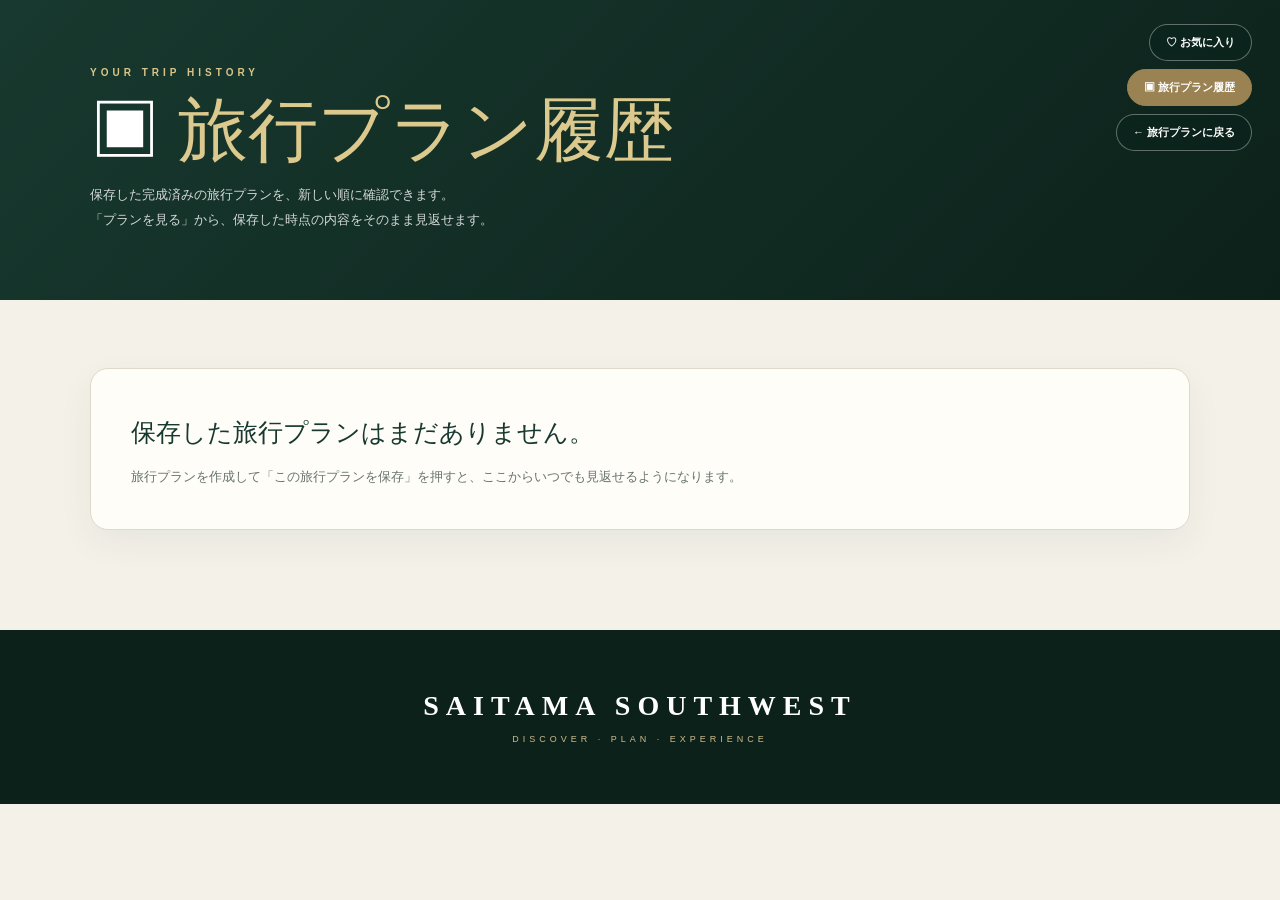
<file: templates/history.html>
<!DOCTYPE html>
<html lang="ja">
<head>
    <meta charset="UTF-8">
    <meta name="viewport" content="width=device-width, initial-scale=1.0">
    <title>旅行プラン履歴 | SAITAMA SOUTHWEST TRAVEL PLANNER</title>
    <style>
        *{box-sizing:border-box;}
        body{
            margin:0;
            background:#f4f1e9;
            color:#20352d;
            font-family:"Yu Gothic","Hiragino Kaku Gothic ProN",Meiryo,sans-serif;
        }
        a{color:inherit;}
        .history-page-hero{
            min-height:300px;
            display:flex;
            align-items:center;
            position:relative;
            color:#fff;
            background:linear-gradient(135deg,#18392f 0%,#0c211a 100%);
        }
        .history-page-hero-inner{
            width:min(1100px,90%);
            margin:0 auto;
            padding:62px 0;
        }
        .history-page-label{
            margin-bottom:14px;
            color:#d9c58b;
            font-size:10px;
            letter-spacing:4px;
            font-weight:700;
        }
        .history-page-hero h1{
            margin:0 0 14px;
            font-family:Georgia,serif;
            font-size:clamp(42px,6vw,70px);
            line-height:1.1;
            font-weight:400;
        }
        .history-page-hero h1 span{color:#dcc98e;}
        .history-page-hero p{
            margin:0;
            color:rgba(255,255,255,.82);
            line-height:1.9;
            font-size:13px;
        }
        .history-top-nav{
            position:absolute;
            top:24px;
            right:28px;
            display:flex;
            flex-direction:column;
            align-items:flex-end;
            gap:8px;
            z-index:20;
        }
        .history-nav-link{
            display:inline-flex;
            align-items:center;
            justify-content:center;
            padding:10px 16px;
            border:1px solid rgba(255,255,255,.35);
            border-radius:999px;
            background:rgba(8,35,28,.42);
            color:#fff;
            text-decoration:none;
            font-size:11px;
            font-weight:700;
            backdrop-filter:blur(8px);
            transition:.25s;
        }
        .history-nav-link:hover{background:#9a8252;border-color:#9a8252;}
        .history-nav-link.active{background:#9a8252;border-color:#9a8252;}
        main{width:min(1100px,90%);margin:0 auto;padding:68px 0 100px;}
        .history-empty{
            padding:40px;
            border:1px solid #ded9cc;
            border-radius:18px;
            background:#fffdf8;
            color:#68746e;
            line-height:1.9;
            font-size:13px;
            box-shadow:0 12px 35px rgba(25,45,35,.06);
        }
        .history-empty strong{
            display:block;
            margin-bottom:8px;
            color:#18392f;
            font-family:Georgia,serif;
            font-size:25px;
            font-weight:400;
        }
        .history-list{display:grid;grid-template-columns:1fr 1fr;gap:20px;}
        .history-card{
            position:relative;
            background:#fff;
            border-radius:18px;
            padding:26px;
            box-shadow:0 12px 35px rgba(25,45,35,.07);
        }
        .history-card-date{
            color:#9a8252;
            font-size:10px;
            font-weight:700;
            letter-spacing:1.5px;
            margin-bottom:10px;
        }
        .history-card h2{
            margin:0 0 12px;
            color:#18392f;
            font-family:Georgia,serif;
            font-size:25px;
            font-weight:400;
            line-height:1.35;
        }
        .history-card-meta{
            display:flex;
            flex-wrap:wrap;
            gap:7px;
            margin-bottom:16px;
        }
        .history-pill{
            padding:7px 10px;
            border-radius:999px;
            background:#f5f2e9;
            color:#6d5c36;
            font-size:10px;
        }
        .history-card-purpose{
            margin:0 0 18px;
            color:#68746e;
            font-size:12px;
            line-height:1.8;
        }
        .history-card-actions{display:flex;flex-wrap:wrap;gap:8px;}
        .history-action{
            min-height:38px;
            padding:9px 13px;
            border:1px solid #d8cfbb;
            border-radius:8px;
            background:#fffdf8;
            color:#18392f;
            font-family:inherit;
            font-size:10px;
            font-weight:700;
            cursor:pointer;
            text-decoration:none;
            display:inline-flex;
            align-items:center;
            justify-content:center;
        }
        .history-action.primary{background:#18392f;color:#fff;border-color:#18392f;}
        .history-action.primary:hover{background:#9a8252;border-color:#9a8252;}
        .history-action.remove:hover{background:#f0e8d6;border-color:#9a8252;color:#6d5c36;}
        .detail-modal{
            position:fixed;
            inset:0;
            display:none;
            align-items:center;
            justify-content:center;
            padding:24px;
            background:rgba(8,25,20,.64);
            z-index:1000;
        }
        .detail-modal.is-open{display:flex;}
        .detail-panel{
            width:min(940px,100%);
            max-height:92vh;
            overflow:auto;
            padding:34px;
            border-radius:20px;
            background:#f8f6ef;
            box-shadow:0 30px 80px rgba(0,0,0,.25);
            position:relative;
        }
        .detail-close{
            position:absolute;
            top:18px;
            right:18px;
            width:38px;
            height:38px;
            padding:0;
            border:1px solid #d8cfbb;
            border-radius:50%;
            background:#fffdf8;
            color:#18392f;
            font-family:inherit;
            font-size:18px;
            cursor:pointer;
        }
        .detail-label{color:#9a8252;font-size:9px;font-weight:700;letter-spacing:3px;margin-bottom:8px;}
        .detail-title{margin:0 50px 6px;color:#18392f;font-family:Georgia,serif;font-size:38px;font-weight:400;}
        .detail-saved{margin:0 0 24px;color:#7a817d;font-size:10px;}
        .detail-section{margin-bottom:30px;}
        .detail-section h3{margin:0 0 14px;color:#18392f;font-family:Georgia,serif;font-size:26px;font-weight:400;}
        .condition-grid{display:grid;grid-template-columns:repeat(4,1fr);gap:10px;}
        .condition-card{padding:14px;background:#fff;border-radius:10px;box-shadow:0 8px 24px rgba(25,45,35,.05);}
        .condition-card small{display:block;margin-bottom:5px;color:#9a8252;font-size:8px;letter-spacing:1.5px;}
        .condition-card strong{font-size:12px;line-height:1.6;}
        .feature-list{display:flex;flex-wrap:wrap;gap:8px;}
        .feature{padding:9px 13px;border-radius:999px;background:#18392f;color:#fff;font-size:10px;}
        .day-block,.restaurant-block,.hotel-block,.other-hotel-block{
            margin-bottom:14px;
            padding:20px;
            border-radius:14px;
            background:#fff;
            box-shadow:0 8px 24px rgba(25,45,35,.05);
        }
        .item-title{margin:0 0 7px;color:#18392f;font-family:Georgia,serif;font-size:21px;font-weight:400;}
        .item-area{margin-bottom:12px;color:#9a8252;font-size:10px;}
        .item-description{margin:0 0 14px;color:#68746e;font-size:12px;line-height:1.8;}
        .item-reason{margin:0 0 14px;padding:12px;background:#f7f5ef;border-radius:9px;color:#59665f;font-size:11px;line-height:1.8;}
        .detail-grid{display:grid;grid-template-columns:1fr 1fr;gap:8px;margin-bottom:14px;}
        .detail-box{padding:10px 12px;background:#f7f5ef;border-radius:8px;}
        .detail-box strong{display:block;margin-bottom:4px;color:#9a8252;font-size:8px;letter-spacing:1.2px;}
        .detail-box span{display:block;color:#59665f;font-size:10px;line-height:1.65;white-space:pre-line;}
        .item-actions{display:flex;flex-wrap:wrap;gap:8px;}
        .item-actions a{padding:9px 12px;border-radius:8px;background:#18392f;color:#fff;text-decoration:none;font-size:10px;font-weight:700;}
        .item-actions a.secondary{background:#fffdf8;color:#18392f;border:1px solid #d8cfbb;}
        .budget-box{padding:22px;border-radius:14px;background:#18392f;color:#fff;}
        .budget-grid{display:grid;grid-template-columns:repeat(3,1fr);gap:10px;}
        .budget-item{padding:14px;background:rgba(255,255,255,.08);border-radius:9px;}
        .budget-item small{display:block;margin-bottom:5px;color:#d9c58b;font-size:8px;letter-spacing:1.5px;}
        .budget-item strong{font-size:16px;}
        .summary-box{padding:20px;border-radius:14px;background:#fff;color:#65716b;font-size:12px;line-height:2;}
        footer{background:#0c211a;color:#fff;text-align:center;padding:60px 20px;}
        footer strong{font-family:Georgia,serif;font-size:28px;letter-spacing:7px;}
        footer p{margin:12px 0 0;color:#cdbd8c;font-size:9px;letter-spacing:4px;}
        @media(max-width:800px){
            .history-list{grid-template-columns:1fr;}
            .condition-grid{grid-template-columns:repeat(2,1fr);}
            .budget-grid{grid-template-columns:1fr;}
        }
        @media(max-width:560px){
            .history-top-nav{top:16px;right:16px;gap:6px;}
            .history-nav-link{padding:9px 12px;font-size:10px;}
            .detail-panel{padding:26px 20px;}
            .detail-title{font-size:30px;}
            .condition-grid,.detail-grid{grid-template-columns:1fr;}
        }
    </style>
</head>
<body>

<header class="history-page-hero">
    <div class="history-top-nav">
        <a href="/favorites" class="history-nav-link">♡ お気に入り</a>
        <a href="/history" class="history-nav-link active">▣ 旅行プラン履歴</a>
        <a href="/" class="history-nav-link">← 旅行プランに戻る</a>
    </div>

    <div class="history-page-hero-inner">
        <div class="history-page-label">YOUR TRIP HISTORY</div>
        <h1>▣ <span>旅行プラン履歴</span></h1>
        <p>
            保存した完成済みの旅行プランを、新しい順に確認できます。<br>
            「プランを見る」から、保存した時点の内容をそのまま見返せます。
        </p>
    </div>
</header>

<main>
    <div id="historyList" class="history-list"></div>
    <div id="historyEmpty" class="history-empty" hidden>
        <strong>保存した旅行プランはまだありません。</strong>
        旅行プランを作成して「この旅行プランを保存」を押すと、ここからいつでも見返せるようになります。
    </div>
</main>

<div class="detail-modal" id="detailModal" aria-hidden="true">
    <div class="detail-panel" role="dialog" aria-modal="true" aria-labelledby="detailTitle">
        <button type="button" class="detail-close" id="detailCloseButton" aria-label="閉じる">×</button>
        <div id="detailContent"></div>
    </div>
</div>

<footer>
    <strong>SAITAMA SOUTHWEST</strong>
    <p>DISCOVER · PLAN · EXPERIENCE</p>
</footer>

<script>
    document.addEventListener("DOMContentLoaded", function () {
        const STORAGE_KEY = "chichibuTravelPlanHistoryV1";
        const list = document.getElementById("historyList");
        const empty = document.getElementById("historyEmpty");
        const modal = document.getElementById("detailModal");
        const closeButton = document.getElementById("detailCloseButton");
        const detailContent = document.getElementById("detailContent");

        function planRegionName(plan) {
            if (
                plan &&
                typeof plan.region_name === "string" &&
                plan.region_name.trim()
            ) {
                return plan.region_name.trim();
            }

            if (
                plan &&
                plan.region_code === "kawagoe"
            ) {
                return "川越";
            }

            if (
                plan &&
                plan.region_code === "hanno"
            ) {
                return "飯能";
            }

            // 旧保存データは秩父版しか存在しなかったため秩父として扱う。
            return "秩父";
        }


        function readHistory() {
            try {
                const raw = localStorage.getItem(STORAGE_KEY);
                const parsed = raw ? JSON.parse(raw) : [];
                if (!Array.isArray(parsed)) {
                    return [];
                }
                return parsed
                    .filter(function (item) { return item && item.id; })
                    .sort(function (a, b) {
                        return new Date(b.savedAt || 0) - new Date(a.savedAt || 0);
                    });
            } catch (error) {
                console.error("旅行プラン履歴の読み込みエラー:", error);
                return [];
            }
        }

        function writeHistory(history) {
            try {
                localStorage.setItem(STORAGE_KEY, JSON.stringify(history));
                return true;
            } catch (error) {
                console.error("旅行プラン履歴の保存エラー:", error);
                return false;
            }
        }

        function formatSavedAt(value) {
            if (!value) {
                return "保存日時不明";
            }
            const date = new Date(value);
            if (Number.isNaN(date.getTime())) {
                return "保存日時不明";
            }
            return date.toLocaleString("ja-JP", {
                year: "numeric",
                month: "2-digit",
                day: "2-digit",
                hour: "2-digit",
                minute: "2-digit"
            });
        }

        function planDate(plan) {
            if (plan.travel_date) {
                return plan.travel_date.replace(/-/g, "/");
            }
            return "旅行日未設定";
        }

        function esc(value) {
            if (value === null || value === undefined) {
                return "";
            }
            return String(value).replace(/[&<>"']/g, function (char) {
                return {
                    "&": "&amp;",
                    "<": "&lt;",
                    ">": "&gt;",
                    '"': "&quot;",
                    "'": "&#39;"
                }[char];
            });
        }

        function detailBox(label, value) {
            if (value === null || value === undefined || value === "") {
                return "";
            }
            return `
                <div class="detail-box">
                    <strong>${esc(label)}</strong>
                    <span>${esc(value)}</span>
                </div>
            `;
        }

        function itemActions(item) {
            const buttons = [];
            if (item && item.url) {
                buttons.push(`<a href="${esc(item.url)}" target="_blank" rel="noopener noreferrer">公式サイト ↗</a>`);
            }
            if (item && item.official_url && item.official_url !== "公式情報を今回確認できず") {
                buttons.push(`<a href="${esc(item.official_url)}" target="_blank" rel="noopener noreferrer">公式サイト ↗</a>`);
            }
            if (item && item.map_url) {
                buttons.push(`<a class="secondary" href="${esc(item.map_url)}" target="_blank" rel="noopener noreferrer">Google Maps ↗</a>`);
            }
            return buttons.join("");
        }

        function renderSpot(item, index) {
            const access = item && item.access ? item.access : {};
            return `
                <article class="day-block">
                    <h4 class="item-title">📍 ${esc(item.name)}</h4>
                    <div class="item-area">SPOT ${index}</div>
                    <p class="item-description">${esc(item.description)}</p>
                    ${item.recommendation_reason ? `<p class="item-reason"><strong>おすすめ理由</strong><br>${esc(item.recommendation_reason)}</p>` : ""}
                    <div class="detail-grid">
                        ${detailBox("TYPE", item.type)}
                        ${detailBox("STAY TIME", item.time ? "約" + item.time + "時間" : "")}
                        ${detailBox("ADDRESS", item.address)}
                        ${detailBox("PHONE", item.phone)}
                        ${detailBox("TRAIN", access.train)}
                        ${detailBox("BUS", access.bus)}
                        ${detailBox("WALK", access.walk)}
                        ${detailBox("CAR", access.car)}
                        ${detailBox("HOURS", item.hours)}
                        ${detailBox("PRICE", item.price)}
                        ${detailBox("CLOSED", item.closed)}
                        ${detailBox("PARKING", item.parking)}
                        ${detailBox("SEASON", item.season)}
                        ${detailBox("CAR FREE", item.car_free)}
                    </div>
                    ${item.notes ? `<div class="item-description">${esc(item.notes)}</div>` : ""}
                    <div class="item-actions">${itemActions(item)}</div>
                </article>
            `;
        }

        function renderRestaurant(item, index) {
            const access = item && item.access ? item.access : {};
            return `
                <article class="restaurant-block">
                    <div class="item-area">GOURMET ${String(index).padStart(2, "0")}</div>
                    <h4 class="item-title">${esc(item.name)}</h4>
                    ${item.genre && item.genre.length ? `<div class="item-area">${item.genre.map(esc).join(" ・ ")}</div>` : ""}
                    <p class="item-description">${esc(item.description)}</p>
                    ${item.specialties && item.specialties.length ? `<div class="item-area">${item.specialties.slice(0, 4).map(esc).join(" ・ ")}</div>` : ""}
                    <div class="detail-grid">
                        ${detailBox("ADDRESS", item.address)}
                        ${detailBox("HOURS", item.hours)}
                        ${detailBox("CLOSED", item.closed)}
                        ${detailBox("PRICE", item.price)}
                        ${detailBox("TRAIN", access.train)}
                        ${detailBox("CAR", access.car)}
                    </div>
                    <div class="item-actions">${itemActions(item)}</div>
                </article>
            `;
        }

        function renderHotel(item) {
            const access = item && item.access ? item.access : {};
            return `
                <article class="hotel-block">
                    <h4 class="item-title">🏨 ${esc(item.name)}</h4>
                    <p class="item-description">${esc(item.description)}</p>
                    <div class="detail-grid">
                        ${detailBox("ADDRESS", item.address)}
                        ${detailBox("PHONE", item.phone)}
                        ${detailBox("TRAIN", access.train)}
                        ${detailBox("BUS", access.bus)}
                        ${detailBox("WALK", access.walk)}
                        ${detailBox("CAR", access.car)}
                        ${detailBox("HOURS", item.hours)}
                        ${detailBox("CLOSED", item.closed)}
                        ${detailBox("PARKING", item.parking)}
                        ${detailBox("SEASON", item.season)}
                        ${detailBox("CAR FREE", item.car_free)}
                        ${detailBox("REFERENCE BUDGET", item.price ? item.price + "円 / 人" : "")}
                    </div>
                    ${item.recommendation_reason ? `<p class="item-reason"><strong>おすすめ理由</strong><br>${esc(item.recommendation_reason)}</p>` : ""}
                    ${item.reasons && item.reasons.length ? `<p class="item-description">${item.reasons.map(function (reason) { return "✓ " + esc(reason); }).join("<br>")}</p>` : ""}
                    <div class="item-actions">${itemActions(item)}</div>
                </article>
            `;
        }

        function renderOtherHotel(item) {
            return `
                <article class="other-hotel-block">
                    <h4 class="item-title">${esc(item.name)}</h4>
                    <p class="item-description">${esc(item.description)}</p>
                    <div class="detail-grid">
                        ${detailBox("REFERENCE BUDGET", item.price ? item.price + "円 / 人" : "")}
                        ${detailBox("ADDRESS", item.address)}
                        ${detailBox("CAR FREE", item.car_free)}
                    </div>
                    <div class="item-actions">${itemActions(item)}</div>
                </article>
            `;
        }

        function openPlan(plan) {
            const daySections = [];
            [
                ["DAY 01", "1日目", plan.day1 || []],
                ["DAY 02", "2日目", plan.day2 || []],
                ["DAY 03", "3日目", plan.day3 || []]
            ].forEach(function (day) {
                if (!day[2].length) {
                    return;
                }
                daySections.push(`
                    <section class="detail-section">
                        <div class="detail-label">${day[0]}</div>
                        <h3>${day[1]}</h3>
                        ${day[2].map(function (item, index) {
                            return renderSpot(item, index + 1);
                        }).join("")}
                    </section>
                `);
            });

            const restaurants = plan.recommended_restaurants || [];
            const otherHotels = plan.other_hotels || [];

            detailContent.innerHTML = `
                <div class="detail-label">SAVED TRIP PLAN</div>
                <h2 class="detail-title">あなたの${esc(planRegionName(plan))}旅行</h2>
                <p class="detail-saved">保存日時：${esc(formatSavedAt(plan.savedAt))}</p>

                <section class="detail-section">
                    <div class="detail-label">YOUR CONDITIONS</div>
                    <h3>旅行条件</h3>
                    <div class="condition-grid">
                        ${detailBox("AGE", plan.age ? plan.age + "代" : "")}
                        ${detailBox("GENDER", plan.gender)}
                        ${detailBox("PEOPLE", plan.people ? plan.people + "人" : "")}
                        ${detailBox("STYLE", plan.member)}
                        ${detailBox("DAYS", plan.days)}
                        ${detailBox("CAR", plan.car)}
                        ${detailBox("BUDGET", plan.budget ? plan.budget + "円 / 人" : "")}
                        ${detailBox("TRAVEL DATE", planDate(plan))}
                        ${detailBox("PURPOSE", Array.isArray(plan.purpose) ? plan.purpose.join("・") : "")}
                        ${detailBox("TRAVEL STYLE", plan.trip_style)}
                        ${detailBox("SEASON", plan.season)}
                    </div>
                </section>

                <section class="detail-section">
                    <div class="detail-label">TRIP FEATURES</div>
                    <h3>この旅の特徴</h3>
                    <div class="feature-list">
                        ${(plan.feature_text || []).map(function (feature) {
                            return `<div class="feature">${esc(feature)}</div>`;
                        }).join("")}
                    </div>
                </section>

                ${daySections.join("")}

                <section class="detail-section">
                    <div class="detail-label">LOCAL GOURMET</div>
                    <h3>おすすめグルメ</h3>
                    ${restaurants.length ? restaurants.map(renderRestaurant).join("") : `<div class="summary-box">保存時点でグルメ情報はありませんでした。</div>`}
                </section>

                <section class="detail-section">
                    <div class="detail-label">RECOMMENDED STAY</div>
                    <h3>おすすめ宿泊施設</h3>
                    ${plan.hotel ? renderHotel(plan.hotel) : `<div class="summary-box">保存時点で宿泊施設情報はありませんでした。</div>`}
                    ${otherHotels.length ? `\n                        <h3>その他のおすすめ宿泊施設</h3>\n                        ${otherHotels.map(renderOtherHotel).join("")}` : ""}
                </section>

                <section class="detail-section">
                    <div class="detail-label">BUDGET</div>
                    <h3>旅行予算の目安</h3>
                    <div class="budget-box">
                        <div class="budget-grid">
                            ${detailBox("YOUR BUDGET", plan.total_budget ? plan.total_budget + "円" : "")}
                            ${detailBox("HOTEL", plan.total_price ? plan.total_price + "円" : "")}
                            ${detailBox("HOTEL RATIO", plan.budget_ratio !== undefined ? plan.budget_ratio + "%" : "")}
                        </div>
                        <p style="margin:14px 0 0;color:rgba(255,255,255,.75);font-size:11px;line-height:1.8;">${esc(plan.budget_status)}</p>
                    </div>
                </section>

                <section class="detail-section">
                    <div class="detail-label">TRIP SUMMARY</div>
                    <h3>あなたの${esc(planRegionName(plan))}旅行</h3>
                    <div class="summary-box">${esc(plan.trip_summary)}</div>
                </section>
            `;

            modal.classList.add("is-open");
            modal.setAttribute("aria-hidden", "false");
        }

        function closeModal() {
            modal.classList.remove("is-open");
            modal.setAttribute("aria-hidden", "true");
        }

        function render() {
            const history = readHistory();
            list.innerHTML = "";
            empty.hidden = history.length !== 0;

            history.forEach(function (plan) {
                const card = document.createElement("article");
                card.className = "history-card";

                const date = document.createElement("div");
                date.className = "history-card-date";
                date.textContent = formatSavedAt(plan.savedAt);

                const title = document.createElement("h2");
                const regionName = planRegionName(plan);
                title.textContent = plan.travel_date ? planDate(plan) + " の" + regionName + "旅行" : regionName + "旅行プラン";

                const meta = document.createElement("div");
                meta.className = "history-card-meta";
                [
                    plan.days,
                    plan.people ? plan.people + "人" : "",
                    plan.member,
                    "車" + (plan.car || "未設定"),
                    plan.budget ? plan.budget.toLocaleString("ja-JP") + "円/人" : ""
                ].filter(Boolean).forEach(function (value) {
                    const pill = document.createElement("span");
                    pill.className = "history-pill";
                    pill.textContent = value;
                    meta.appendChild(pill);
                });

                const purpose = document.createElement("p");
                purpose.className = "history-card-purpose";
                purpose.textContent = [
                    Array.isArray(plan.purpose) ? plan.purpose.join("・") : "",
                    plan.season ? "季節：" + plan.season : ""
                ].filter(Boolean).join(" ／ ");

                const actions = document.createElement("div");
                actions.className = "history-card-actions";

                const viewButton = document.createElement("button");
                viewButton.type = "button";
                viewButton.className = "history-action primary";
                viewButton.textContent = "プランを見る";
                viewButton.addEventListener("click", function () {
                    openPlan(plan);
                });

                const deleteButton = document.createElement("button");
                deleteButton.type = "button";
                deleteButton.className = "history-action remove";
                deleteButton.textContent = "削除";
                deleteButton.addEventListener("click", function () {
                    if (!window.confirm("この旅行プランを削除しますか？")) {
                        return;
                    }
                    const updated = readHistory().filter(function (item) {
                        return item.id !== plan.id;
                    });
                    if (writeHistory(updated)) {
                        render();
                    }
                });

                actions.appendChild(viewButton);
                actions.appendChild(deleteButton);
                card.appendChild(date);
                card.appendChild(title);
                card.appendChild(meta);
                card.appendChild(purpose);
                card.appendChild(actions);
                list.appendChild(card);
            });
        }

        closeButton.addEventListener("click", closeModal);
        modal.addEventListener("click", function (event) {
            if (event.target === modal) {
                closeModal();
            }
        });
        document.addEventListener("keydown", function (event) {
            if (event.key === "Escape") {
                closeModal();
            }
        });
        window.addEventListener("storage", function (event) {
            if (event.key === STORAGE_KEY) {
                render();
            }
        });

        render();
    });
</script>

</body>
</html>
</file>
